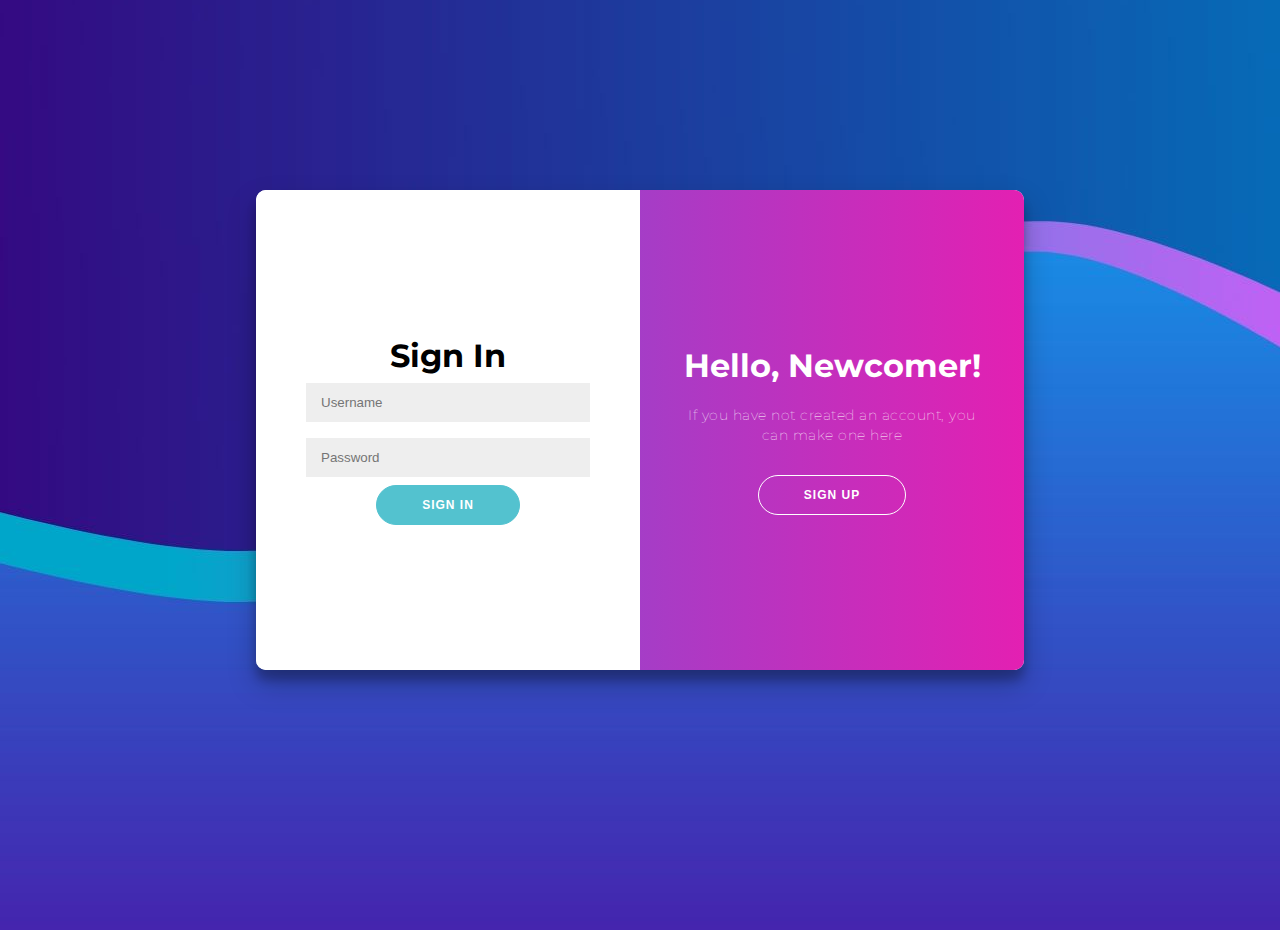
<file: www/html/index.html>
<!DOCTYPE html>
<html>
<head>
	<title>COP 4331 LAMP Stack</title>
	<script type="text/javascript" src="js/md5.js"></script>
	<script type="text/javascript" src="js/code.js"></script>
    <link href="css/styles.css" rel="stylesheet">	
    <link href="https://fonts.googleapis.com/css?family=Ubuntu" rel="stylesheet">
</head>
<body>

<div class="container" id="container">
<div class="form-container sign-up-container">

<form action="">
	<h1>Create Account</h1>
	<input type="firstname" name="firstName" placeholder="First Name">
	<input type="lastname" name="lastName" placeholder="Last Name">
	<input type="username" name="userName" placeholder="Username">
	<input type="password" name="password" placeholder="Password">
	<button>SignUp</button>
</form>
</div>
<div class="form-container sign-in-container">
	<form action="#">
	<h1>Sign In</h1>
	<input type="username" name="userName" placeholder="Username">
	<input type="password" name="password" placeholder="Password">

	<button>Sign In</button>
	</form>
</div>
<div class="overlay-container">
	<div class="overlay">
		<div class="overlay-panel overlay-left">
			<h1>Welcome Back!</h1>
			<p>If you already have an account, you can login here</p>
			<button class="ghost" id="signIn">Sign In</button>
		</div>
		<div class="overlay-panel overlay-right">
			<h1>Hello, Newcomer!</h1>
			<p>If you have not created an account, you can make one here</p>
			<button class="ghost" id="signUp">Sign Up</button>
		</div>
	</div>
</div>
</div>

<script type="text/javascript">
	const signUpButton = document.getElementById('signUp');
	const signInButton = document.getElementById('signIn');
	const container = document.getElementById('container');

	signUpButton.addEventListener('click', () => {
		container.classList.add("right-panel-active");
	});
	signInButton.addEventListener('click', () => {
		container.classList.remove("right-panel-active");
	});
</script>


</body>
</html>
</file>
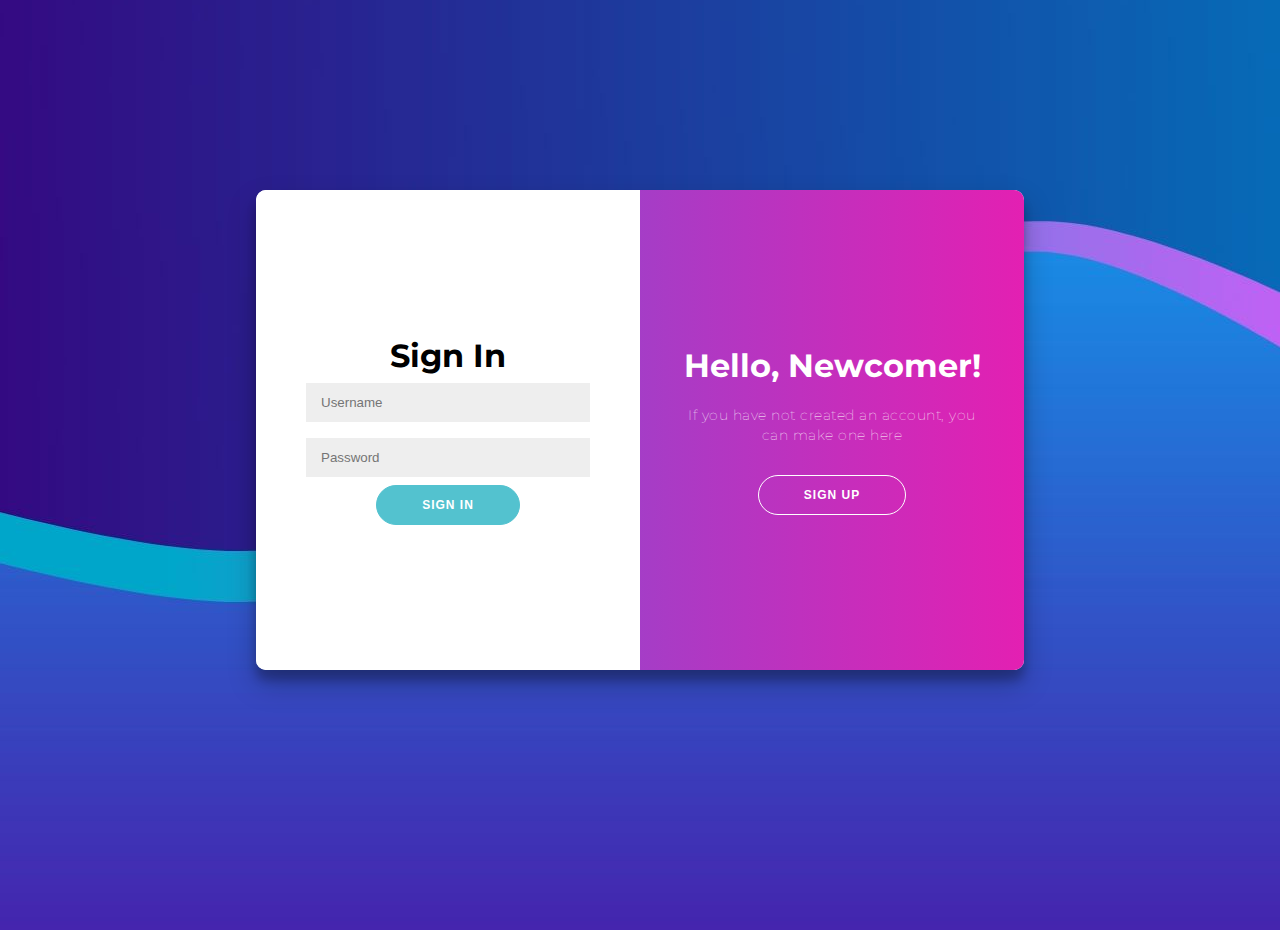
<file: www/html/color.html>
<html>
<head>
	<title>COP 4331 WISA Stack Demo</title>
	<script type="text/javascript" src="js/code.js"></script>
    <link href="css/styles.css" rel="stylesheet">	
    <link href="https://fonts.googleapis.com/css?family=Ubuntu" rel="stylesheet">
	
	<script type="text/javascript">
	document.addEventListener('DOMContentLoaded', function() 
	{
		readCookie();
	}, false);
	</script>
	
</head>
<body>

<h1 id="title">COP 4331 WISA Stack Demo</h1>

<div id="loggedInDiv">
	<span id="userName"></span><br />
	<button type="button" id="logoutButton" class="buttons" onclick="doLogout();"> Log Out </button>
</div>

<div id="accessUIDiv">
	<br />

	<input type="text" id="searchText" placeholder="Color To Search For"/>
	<button type="button" id="searchColorButton" class="buttons" onclick="searchColor();"> Search Color </button><br />
	<span id="colorSearchResult"></span>
	<p id="colorList">
	</p><br /><br />

	<input type="text" id="colorText" placeholder="Color To Add">
	<button type="button" id="addColorButton" class="buttons" onclick="addColor();"> Add Color </button><br />
	<span id="colorAddResult"></span>
</div>

</body>
</html>
</file>
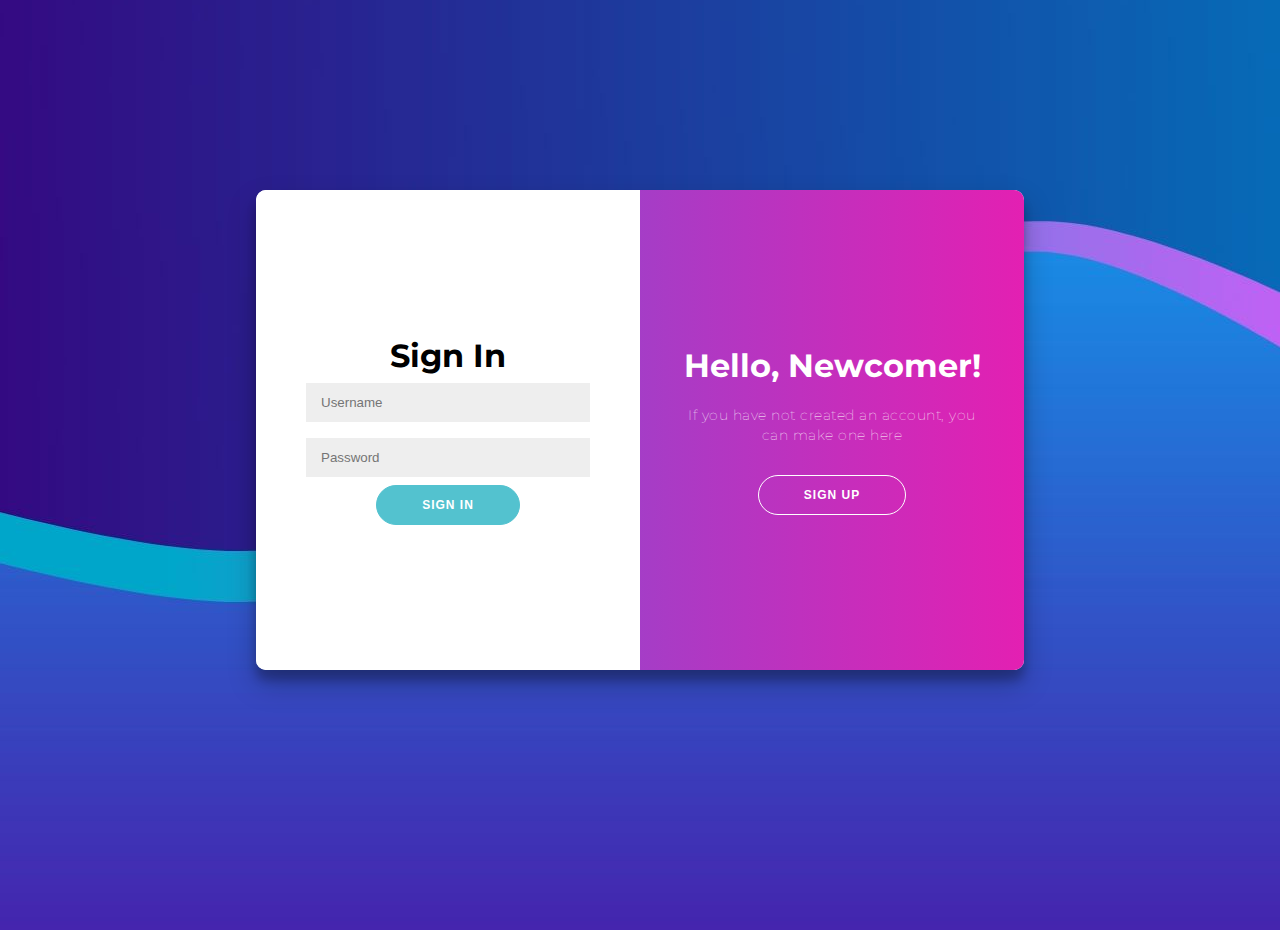
<file: www/html/contact.html>
<html>
<head>
	<title>Contacts</title>
	<script type="text/javascript" src="js/code.js"></script>
   	 <link href="css/styles.css" rel="stylesheet">
    	<link href="https://fonts.googleapis.com/css?family=Ubuntu" rel="stylesheet">
	<link rel="stylesheet" href="https://cdnjs.cloudflare.com/ajax/libs/font-awesome/4.7.0/css/font-awesome.min.css">


	<script type="text/javascript" src="js/code.js"></script>
  	  <link href="css/styles.css" rel="stylesheet">
  	  <link href="https://fonts.googleapis.com/css?family=Ubuntu" rel="stylesheet">

	<script type="text/javascript">
	document.addEventListener('DOMContentLoaded', function()
	{
		readCookie();
	}, false);
	</script>
<style>
* {
  box-sizing: border-box;
}

/* Style the search field */
form.example input[type=text] {
  padding: 10px;
  font-size: 17px;
  border: 1px solid grey;
  float: left;
  width: 80%;
  background: #f1f1f1;
}

/* Style the submit button */
form.example button {
  float: left;
  width: 20%;
  padding: 10px;
  background: #2196F3;
  color: white;
  font-size: 17px;
  border: 1px solid grey;
  border-left: none; /* Prevent double borders */
  cursor: pointer;
}

form.example button:hover {
  background: #0b7dda;
}

/* Clear floats */
form.example::after {
  content: "";
  clear: both;
  display: table;
}
* {box-sizing: border-box;}

/* Full-width input fields */
input[type=text], input[type=password] {
  width: 100%;
  padding: 15px;
  margin: 5px 0 22px 0;
  display: inline-block;
  border: none;
  background: #f1f1f1;
}

/* Add a background color when the inputs get focus */
input[type=text]:focus, input[type=password]:focus {
  background-color: #ddd;
  outline: none;
}

/* Set a style for all buttons */
button {
  background-color: #04AA6D;
  color: white;
  padding: 14px 20px;
  margin: 8px 0;
  border: none;
  cursor: pointer;
  width: 100%;
  opacity: 0.9;
}

button:hover {
  opacity:1;
}

/* Extra styles for the cancel button */
.cancelbtn {
  padding: 14px 20px;
  background-color: #f44336;
}

/* Float cancel and signup buttons and add an equal width */
.cancelbtn, .signupbtn {
  float: left;
  width: 50%;
}

/* Add padding to container elements */
.container {
  padding: 16px;
}

/* The Modal (background) */
.modal {
  display: none; /* Hidden by default */
  position: fixed; /* Stay in place */
  z-index: 1; /* Sit on top */
  left: 0;
  top: 0;
  width: 100%; /* Full width */
  height: 100%; /* Full height */
  overflow: auto; /* Enable scroll if needed */
  background-color: #474e5d;
  padding-top: 50px;
}

/* Modal Content/Box */
.modal-content {
  background-color: #fefefe;
  margin: 5% auto 15% auto; /* 5% from the top, 15% from the bottom and centered */
  border: 1px solid #888;
  width: 80%; /* Could be more or less, depending on screen size */
}

/* Style the horizontal ruler */
hr {
  border: 1px solid #f1f1f1;
  margin-bottom: 25px;
}

/* The Close Button (x) */
.close {
  position: absolute;
  right: 35px;
  top: 15px;
  font-size: 40px;
  font-weight: bold;
  color: #f1f1f1;
}

.close:hover,
.close:focus {
  color: #f44336;
  cursor: pointer;
}

/* Clear floats */
.clearfix::after {
  content: "";
  clear: both;
  display: table;
}

/* Change styles for cancel button and signup button on extra small screens */
@media screen and (max-width: 300px) {
  .cancelbtn, .signupbtn {
     width: 100%;
  }
}
</style>
</head>
<body>

<h1 id="title">Contact Manager</h1>

<div id="loggedInDiv">
	<span id="userName"></span><br />
	<button style="width:auto;" onclick="doLogout();"> Log Out </button>
</div>

<!--ADD CONTACT-->

<div id="accessUIDiv">
	<br />
	<button type="button" onclick="document.getElementById('id01').style.display='block'" style="width:auto;" data-toggle="modal" data-target="#id01">Add Contact</button>

<div id="id01" class="modal">
  <span onclick="document.getElementById('id01').style.display='none'" class="close" title="Close Modal">&times;</span>
	<!--changed action="/LAMPAPI/AddContact.php"-->
	<form class="modal-content" action="#">
    <div class="container">
      <h1>Add Contact</h1>
      <hr>


      <label for="firstName"><b>First Name</b></label>
      <input type="text" placeholder="First Name" id="newContactFName" name="firstName" required>

      <label for="lastName"><b>Last Name</b></label>
      <input type="text" placeholder="Last Name" id="newContactLName" name="lastName" required>

     <label for="phone"><b>Phone Number</b></label>
      <input type="text" placeholder="Phone Number" id="newContactPhoneNum" name="phone" required>

      <label for="email"><b>Email</b></label>
      <input type="text" placeholder="Email Address" id="newContactEmail" name="email" required>


      <div class="clearfix">
        <button type="button" onclick="document.getElementById('id01').style.display='none'" class="cancelbtn">Cancel</button>
        <button type="submit" class="signupbtn" onclick="doAddContact();">Add</button>
				<span id="contactAddResult"></span>
      </div>
    </div>
  </form>
</div>

<!--EDIT CONTACT-->

<div>
	<br />
	<button type="button" onclick="document.getElementById('id02').style.display='block'" style="width:auto;" data-toggle="modal" data-target="#id02">Edit Contact</button>

<div class="modal" id="id02">
  <span onclick="document.getElementById('id02').style.display='none'" class="close" title="Close Modal">&times;</span>
	<!--changed action="/LAMPAPI/EditContact.php"-->
	<form class="modal-content" action="#">
    <div class="container">
      <h2>Edit Contact</h2>
      <hr>


      <label for="firstName"><b>First Name</b></label>
      <input type="text" placeholder="Contact First Name" id="editContactFName" name="firstName" required>

      <label for="lastName"><b>Last Name</b></label>
      <input type="text" placeholder="Contact Last Name" id="editContactLName" name="lastName" required>

     <label for="phone"><b>Phone Number</b></label>
      <input type="text" placeholder="New Phone Number" id="editContactPhoneNum" name="phone" required>

      <label for="email"><b>Email</b></label>
      <input type="text" placeholder="New Email Address" id="editContactEmail" name="email" required>


      <div class="clearfix">
        <button type="button" onclick="document.getElementById('id02').style.display='none'" class="cancelbtn">Cancel</button>
        <button type="submit" class="signupbtn" onclick="doEditContact();">Edit</button>
				<span id="contactEditResult"></span>
      </div>
    </div>
  </form>
</div>

<div id = "search">
<br />
<br />
	<input type="text" placeholder="Search.." id="searchText" name="search">
	<button type="button" button onclick="doSearchContact();"><i class="fa fa-search"></i></button>
	<span id="contactSearchResult"></span>
	<p id="contactList"></p><br /><br />
</div>

</div>

</body>
</html>
</file>
<file: www/html/css/styles.css>
@import url('https://fonts.googleapis.com/css?family=Montserrat:400,800');

* {
    box-sizing: border-box;
}

body {
    background-image: url("../images/backgroundimage2.jpeg");
    background-position: center;
    background-color: #707070;
    display: flex;
    justify-content: center;
    align-items: center;
    flex-direction: column;
    font-family: 'Montserrat', sans-serif;
    height: 100vh;
    margin: -20px 0 50px;
}

h1 {
    font-weight: bold;
    margin: 0;
}

h2 {
    text-align: center;
}

p {
    font-size: 14px;
    font-weight: 100;
    line-height: 20px;
    letter-spacing: 0.5px;
    margin: 20px 0 30px;
}

span {
    font-size: 12px;
}

a {
    color: #333;
    font-size: 14px;
    text-decoration: none;
    margin: 15px 0;
}

button {
    border-radius: 20px;
    border: 1px solid #53c2cf;
    background-color: #53c2cf;
    color: #FFFFFF;
    font-size: 12px;
    font-weight: bold;
    padding: 12px 45px;
    letter-spacing: 1px;
    text-transform: uppercase;
    transition: transform 80ms ease-in;
}

button:active {
    transform: scale(0.95);
}

button:focus {
    outline: none;
}

button.ghost {
    background-color: transparent;
    border-color: #FFFFFF;
}

form {
    background-color: #FFFFFF;
    display: flex;
    align-items: center;
    justify-content: center;
    flex-direction: column;
    padding: 0 50px;
    height: 100%;
    text-align: center;
}

input {
    background-color: #eee;
    border: none;
    padding: 12px 15px;
    margin: 8px 0;
    width: 100%;
}

.container {
    background-color: #fff;
    border-radius: 10px;
    box-shadow: 0 14px 28px rgba(0,0,0,0.25), 
            0 10px 10px rgba(0,0,0,0.22);
    position: relative;
    overflow: hidden;
    width: 768px;
    max-width: 100%;
    min-height: 480px;
}

.form-container {
    position: absolute;
    top: 0;
    height: 100%;
    transition: all 0.6s ease-in-out;
}

.sign-in-container {
    left: 0;
    width: 50%;
    z-index: 2;
}

.container.right-panel-active .sign-in-container {
    transform: translateX(100%);
}

.sign-up-container {
    left: 0;
    width: 50%;
    opacity: 0;
    z-index: 1;
}

.container.right-panel-active .sign-up-container {
    transform: translateX(100%);
    opacity: 1;
    z-index: 5;
    animation: show 0.6s;
}

@keyframes show {
    0%, 49.99% {
        opacity: 0;
        z-index: 1;
    }
    
    50%, 100% {
        opacity: 1;
        z-index: 5;
    }
}

.overlay-container {
    position: absolute;
    top: 0;
    left: 50%;
    width: 50%;
    height: 100%;
    overflow: hidden;
    transition: transform 0.6s ease-in-out;
    z-index: 100;
}

.container.right-panel-active .overlay-container{
    transform: translateX(-100%);
}

.overlay {
    background: #675adb;
    background: -webkit-linear-gradient(to right, #675adb, #e320b2);
    background: linear-gradient(to right, #675adb, #e320b2);
    background-repeat: no-repeat;
    background-size: cover;
    background-position: 0 0;
    color: #FFFFFF;
    position: relative;
    left: -100%;
    height: 100%;
    width: 200%;
    transform: translateX(0);
    transition: transform 0.6s ease-in-out;
}

.container.right-panel-active .overlay {
    transform: translateX(50%);
}

.overlay-panel {
    position: absolute;
    display: flex;
    align-items: center;
    justify-content: center;
    flex-direction: column;
    padding: 0 40px;
    text-align: center;
    top: 0;
    height: 100%;
    width: 50%;
    transform: translateX(0);
    transition: transform 0.6s ease-in-out;
}

.overlay-left {
    transform: translateX(-20%);
}

.container.right-panel-active .overlay-left {
    transform: translateX(0);
}

.overlay-right {
    right: 0;
    transform: translateX(0);
}

.container.right-panel-active .overlay-right {
    transform: translateX(20%);
}
</file>
